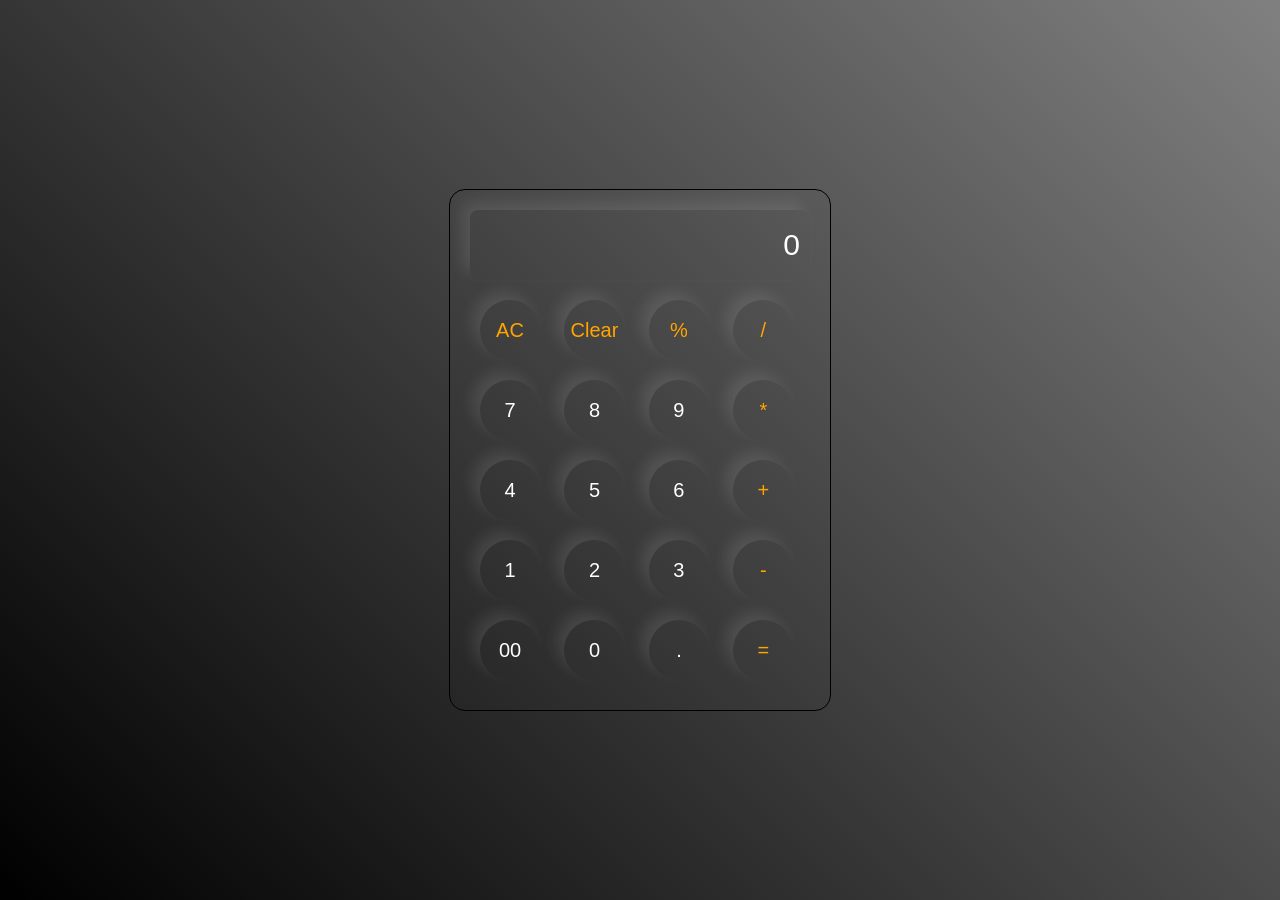
<file: index.html>
<!DOCTYPE html>
<html lang="en">
<head>
    <meta charset="UTF-8">
    <meta name="viewport" content="width=device-width, initial-scale=1.0">
    <title>Calculator</title>
    <link rel="stylesheet" href="style.css">
</head>
<body>
    <div class="container">
        <!-- <div class="container-items1"> -->
            <input type="text" placeholder="0" id="inputBox">
        
        <div class="container-items2">
            <button class="operator">AC</button>
            <button class="operator">Clear</button>
            <button class="operator">%</button>
            <button class="operator">/</button>
        </div>
        <div class="container-items3">
            <button>7</button>
            <button>8</button>
            <button>9</button>
            <button class="operator">*</button>
        </div>
        <div class="container-items4">
            <button>4</button>
            <button>5</button>
            <button>6</button>
            <button class="operator">+</button>
        </div>
        <div class="container-items5">
            <button>1</button>
            <button>2</button>
            <button>3</button>
            <button class="operator">-</button>
        </div>
        <div class="container-items5">
            <button>00</button>
            <button>0</button>
            <button>.</button>
            <button class="equalbtn">=</button>
        </div>
    </div>
    <script src="script.js"></script>
</body>
</html>
</file>
<file: style.css>
*{
    margin:0px;
    padding:0px;
    font-family: Arial, Helvetica, sans-serif;
}
body{
    width:100%;
    height: 100vh;
    display:flex;
    justify-content: center;
    align-items: center;
    background:linear-gradient(45deg,black,gray);
}
.container{
    border:1px solid black;
    padding:20px;
    border-radius: 16px;
    background-color: transparent;
}
input{
    width: 320px;
    background: transparent;
    height: 50px;
    padding:10px;
    text-align: right;
    border-radius: 8px;
    cursor:pointer;
    border:none;
    font-size: 30px;
    box-shadow:-8px -8px 15px rgba(255,255,255,0.1);
    color: white;
}
input::placeholder{
    color:white;
}
button{
    border:none;
    height:60px;
    width:60px;
    margin:10px;
    border-radius:50%;
    box-shadow:-8px -8px 15px rgba(255,255,255,0.1);
    background:transparent;
    color:white;
    font-size:20px;
    cursor:pointer;
}
.container-items2{
    margin-top:10px;
}
.operator{
    color:orange;
}
.equalbtn{
    color:orange;
}
</file>
